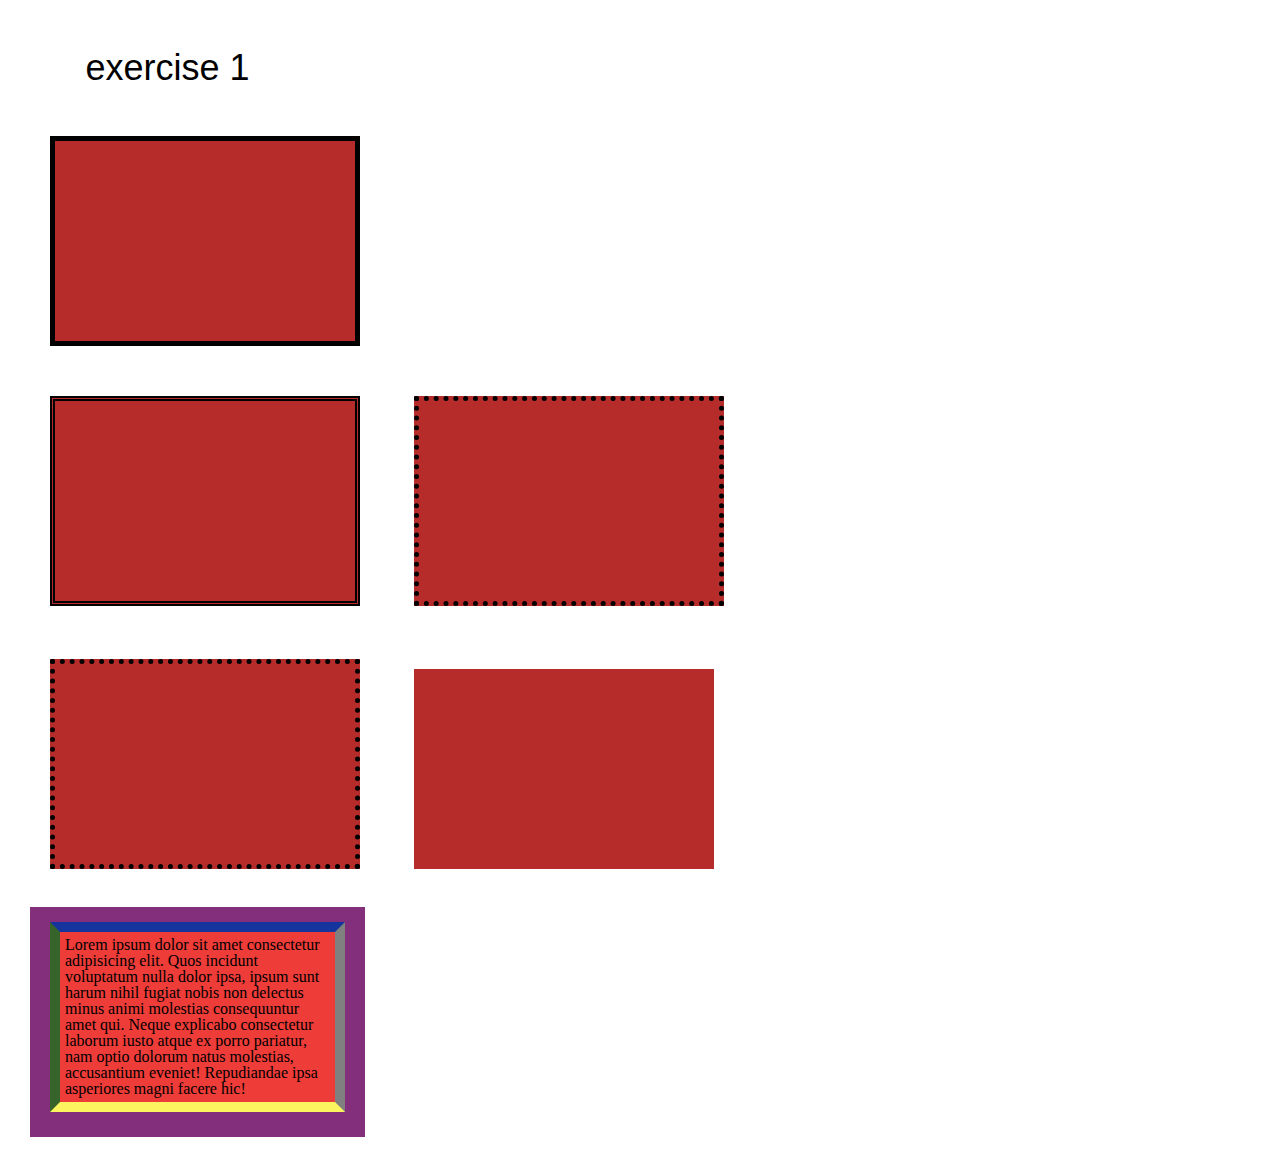
<file: project 1/index.html>
<!DOCTYPE html>
<html>
    <head>
        <title>Index</title>
        <meta charset="UTF-8">
        <link rel="stylesheet" href="main.css">
    </head>
    <body>
        <main>
            <h1>exercise 1</h1>
            <div class="box1"></div>
            <div class="box2"></div>
            <div class="box3"></div>
            <br>
            <div class="box4"></div>
            <div class="box5"></div>
            <div class="wrapper"> 
                <section class="colorfulBox">
                    <p>Lorem ipsum dolor sit amet consectetur adipisicing elit. Quos incidunt voluptatum nulla dolor ipsa, ipsum sunt harum nihil fugiat nobis non delectus minus animi molestias consequuntur amet qui. Neque explicabo consectetur laborum iusto atque ex porro pariatur, nam optio dolorum natus molestias, accusantium eveniet! Repudiandae ipsa asperiores magni facere hic!</p>
                </section>
            </div>
        </main>
    </body>
</html>
</file>
<file: project 1/main.css>
CSS reset Eric Meyers

/* http://meyerweb.com/eric/tools/css/reset/
   v2.0 | 20110126
   License: none (public domain)
*/

html, body, div, span, applet, object, iframe,
h1, h2, h3, h4, h5, h6, p, blockquote, pre,
a, abbr, acronym, address, big, cite, code,
del, dfn, em, img, ins, kbd, q, s, samp,
small, strike, strong, sub, sup, tt, var,
b, u, i, center,
dl, dt, dd, ol, ul, li,
fieldset, form, label, legend,
table, caption, tbody, tfoot, thead, tr, th, td,
article, aside, canvas, details, embed,
figure, figcaption, footer, header, hgroup,
menu, nav, output, ruby, section, summary,
time, mark, audio, video {
    margin: 0;
    padding: 0;
    border: 0;
    font-size: 100%;
    font: inherit;
    vertical-align: baseline;
}
/* HTML5 display-role reset for older browsers */
article, aside, details, figcaption, figure,
footer, header, hgroup, menu, nav, section {
    display: block;
}
body {
    line-height: 1;
}
ol, ul {
    list-style: none;
}
blockquote, q {
    quotes: none;
}
blockquote:before, blockquote:after,
q:before, q:after {
    content: '';
    content: none;
}
table {
    border-collapse: collapse;
    border-spacing: 0;
}

/*====================
Custom CSS Begins here
====================*/


main {
    margin: 50px;
}
h1 {
    font-family: sans-serif;
    font-size: 36px; 
    text-indent: 3%; 
    margin-bottom: 15px;
}
.box1 {
    margin-top: 50px;
    width: 300px;
    height: 200px;
    border: 5px solid black;
    background-color: rgb(182, 44, 42);
}
.box2 {
    margin-top: 50px;
    display: inline-block;
    width: 300px;
    height: 200px;
    background-color: rgb(182, 44, 42);
    margin-right: 50px;
    border: 5px double black;
}
.box3 {
    display: inline-block;
    width: 300px;
    background-color: rgb(182, 44, 42);
    height: 200px;
    border: 5px dotted black;
}
.box4 {
    margin-top: 50px;
    display: inline-block;
    width: 300px;
    height: 200px;
    border: 5px dotted black;
    margin-right: 50px;
    background-color: rgb(182, 44, 42);
}
.box5 {
    display: inline-block;
    width: 300px;
    height: 200px;
    background-color: rgb(182, 44, 42);
}
.wrapper {
    margin-top: 50px;
    border: solid rgb(132, 47, 124);
    border-top: 20px;
    border-left: 10px;
    border-top: 20px;
    border-top: 20px;
    width: 25%;
}
.colorfulBox {
    padding: 5px;
    background-color: rgb(238, 60, 57);
    border: 10px inset;
    border-top-color: rgb(35,81, 241);
    border-right-color: rgb(128, 128,128);
    border-left-color: rgb(101, 184, 78);
    border-bottom-color: rgb(253, 245, 95);
    box-shadow: 0px 5px 0px 20px rgb(132, 47, 124);
    
}
</file>
